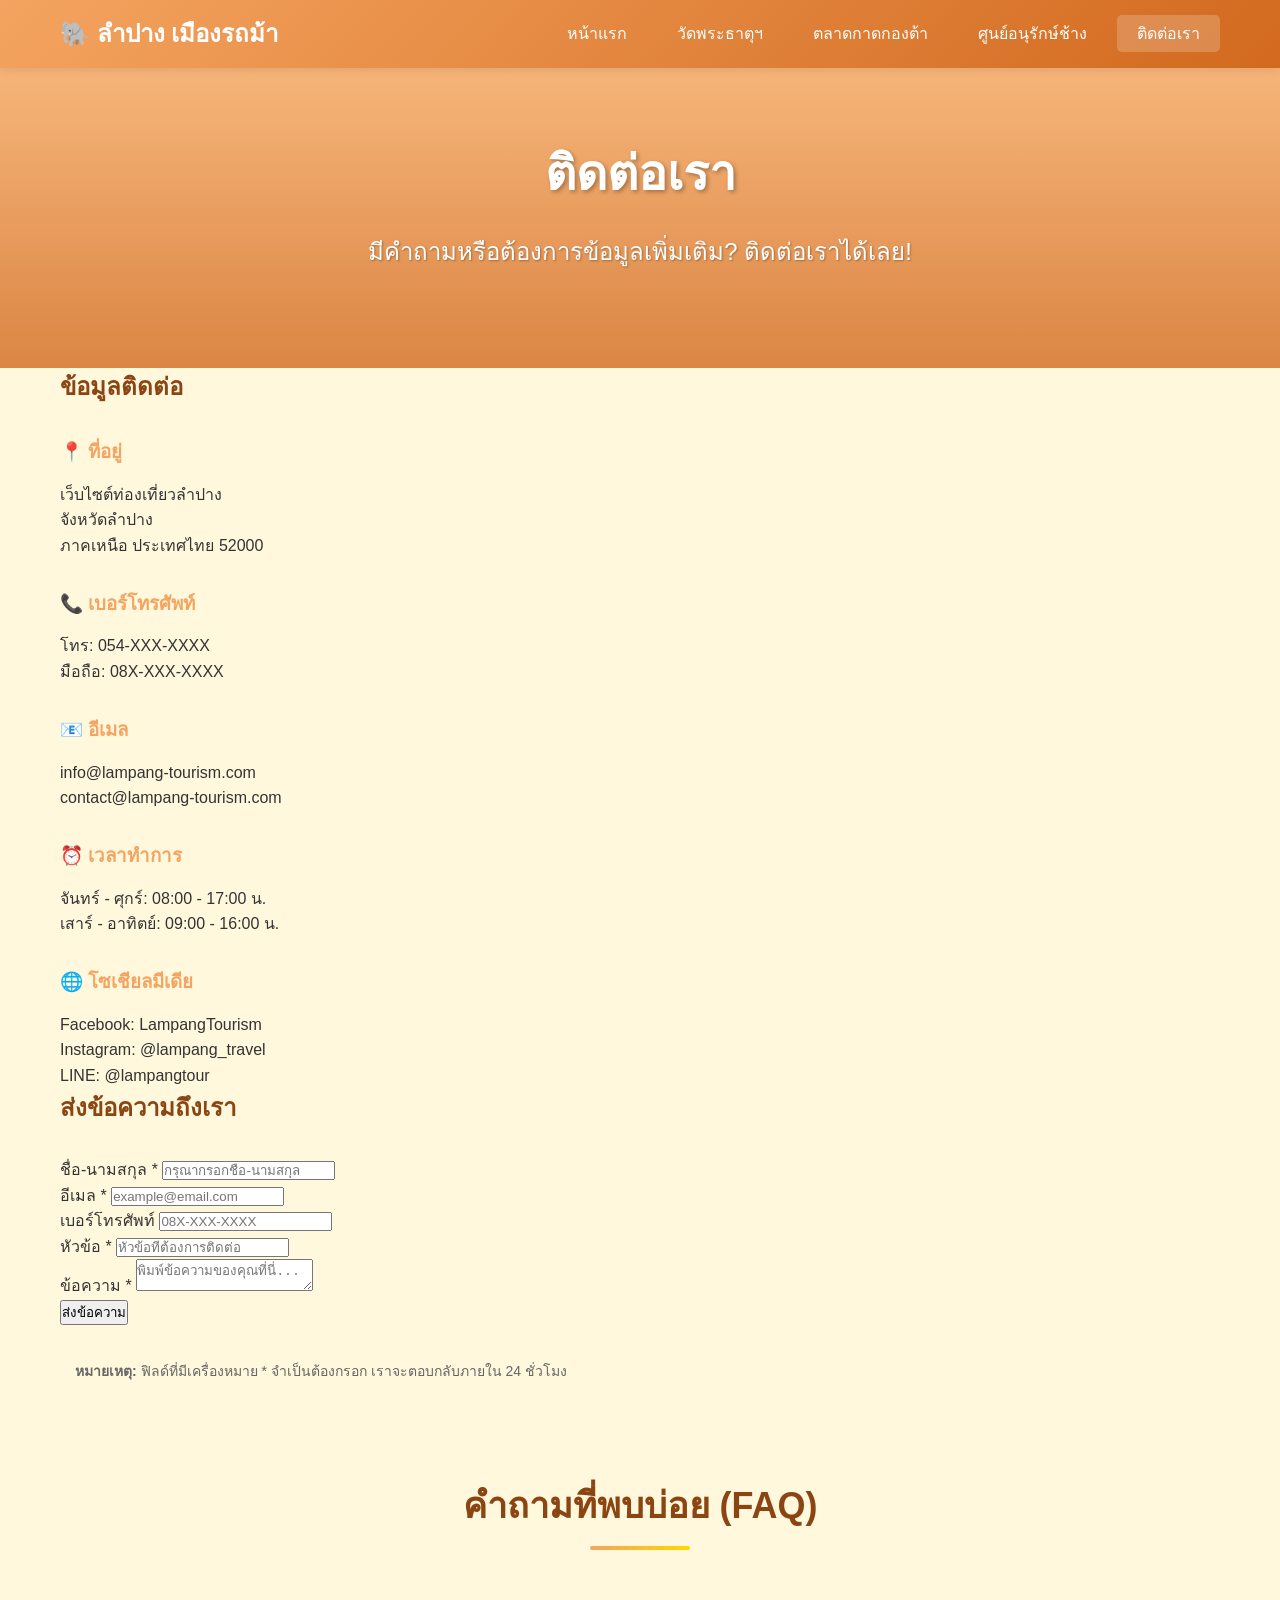
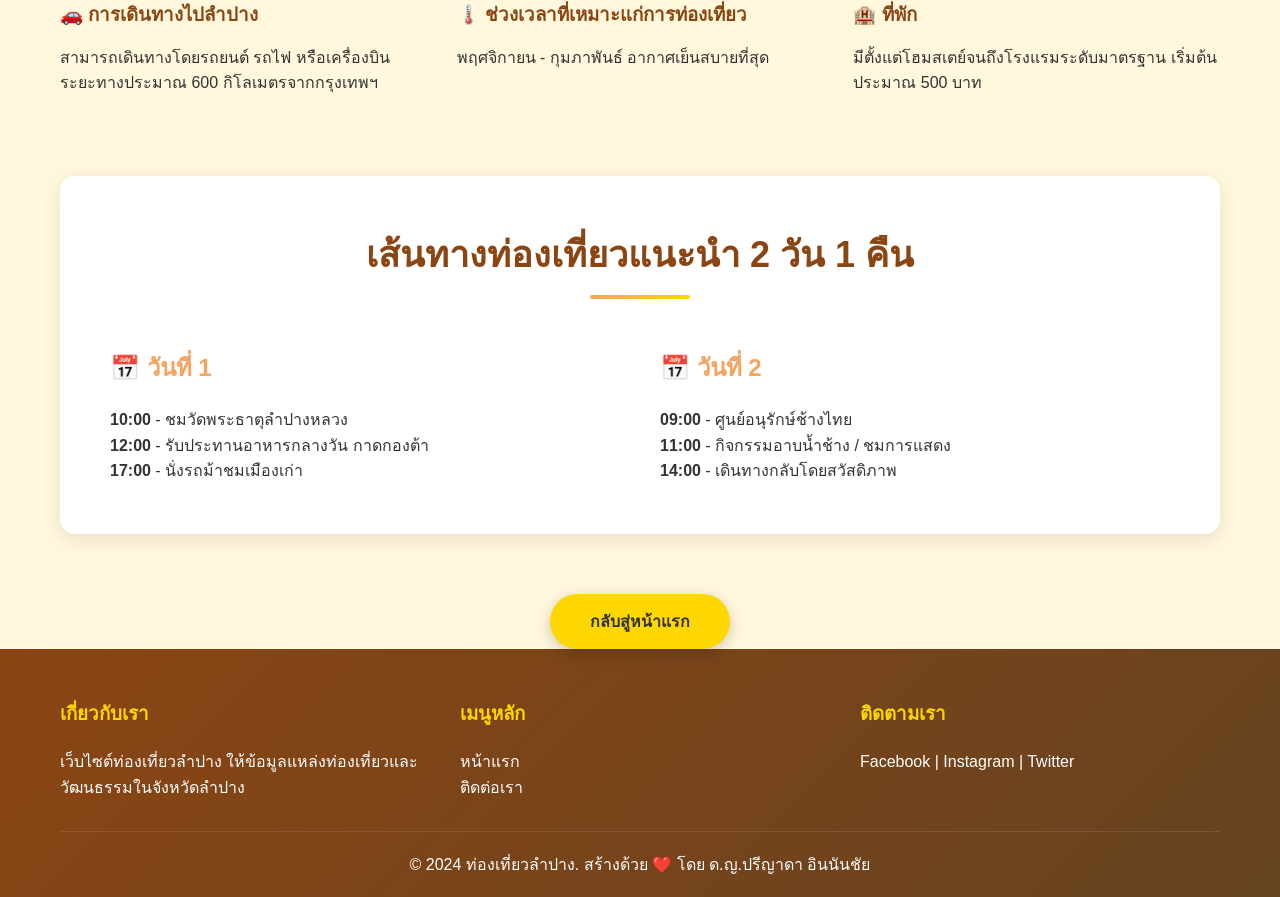
<file: contact.html>
<!DOCTYPE html>
<html lang="th">
<head>
    <meta charset="UTF-8">
    <meta name="viewport" content="width=device-width, initial-scale=1.0">
    <title>ติดต่อเรา - ท่องเที่ยวลำปาง</title>
    <link rel="stylesheet" href="style.css">
</head>
<body>
    <header>
        <div class="container">
            <div class="logo">
                <h1>🐘 ลำปาง เมืองรถม้า</h1>
            </div>
            <nav>
                <ul>
                    <li><a href="index.html">หน้าแรก</a></li>
                    <li><a href="wat-phra-that.html">วัดพระธาตุฯ</a></li>
                    <li><a href="kad-kong-ta.html">ตลาดกาดกองต้า</a></li>
                    <li><a href="elephant-center.html">ศูนย์อนุรักษ์ช้าง</a></li>
                    <li><a href="contact.html" class="active">ติดต่อเรา</a></li>
                </ul>
            </nav>
        </div>
    </header>

    <section class="hero" style="height: 300px; background-image: linear-gradient(rgba(244, 164, 96, 0.8), rgba(210, 105, 30, 0.8)), url('https://images.unsplash.com/photo-1423666639041-f56000c27a9a?w=1600&h=400&fit=crop');">
        <div class="hero-content">
            <h2>ติดต่อเรา</h2>
            <p>มีคำถามหรือต้องการข้อมูลเพิ่มเติม? ติดต่อเราได้เลย!</p>
        </div>
    </section>

    <section class="contact-section">
        <div class="container">
            <div class="contact-container">
                <div class="contact-info">
                    <h2 style="color: #8B4513; margin-bottom: 30px;">ข้อมูลติดต่อ</h2>
                    
                    <div style="margin-bottom: 30px;">
                        <h3 style="color: #F4A460; margin-bottom: 15px;">📍 ที่อยู่</h3>
                        <p>เว็บไซต์ท่องเที่ยวลำปาง<br>จังหวัดลำปาง<br>ภาคเหนือ ประเทศไทย 52000</p>
                    </div>

                    <div style="margin-bottom: 30px;">
                        <h3 style="color: #F4A460; margin-bottom: 15px;">📞 เบอร์โทรศัพท์</h3>
                        <p>โทร: 054-XXX-XXXX<br>มือถือ: 08X-XXX-XXXX</p>
                    </div>

                    <div style="margin-bottom: 30px;">
                        <h3 style="color: #F4A460; margin-bottom: 15px;">📧 อีเมล</h3>
                        <p>info@lampang-tourism.com<br>contact@lampang-tourism.com</p>
                    </div>

                    <div style="margin-bottom: 30px;">
                        <h3 style="color: #F4A460; margin-bottom: 15px;">⏰ เวลาทำการ</h3>
                        <p>จันทร์ - ศุกร์: 08:00 - 17:00 น.<br>เสาร์ - อาทิตย์: 09:00 - 16:00 น.</p>
                    </div>

                    <div>
                        <h3 style="color: #F4A460; margin-bottom: 15px;">🌐 โซเชียลมีเดีย</h3>
                        <p>Facebook: LampangTourism<br>Instagram: @lampang_travel<br>LINE: @lampangtour</p>
                    </div>
                </div>

                <div class="contact-form">
                    <h2 style="color: #8B4513; margin-bottom: 30px;">ส่งข้อความถึงเรา</h2>
                    <form>
                        <div class="form-group">
                            <label for="name">ชื่อ-นามสกุล *</label>
                            <input type="text" id="name" name="name" required placeholder="กรุณากรอกชื่อ-นามสกุล">
                        </div>

                        <div class="form-group">
                            <label for="email">อีเมล *</label>
                            <input type="email" id="email" name="email" required placeholder="example@email.com">
                        </div>

                        <div class="form-group">
                            <label for="phone">เบอร์โทรศัพท์</label>
                            <input type="tel" id="phone" name="phone" placeholder="08X-XXX-XXXX">
                        </div>

                        <div class="form-group">
                            <label for="subject">หัวข้อ *</label>
                            <input type="text" id="subject" name="subject" required placeholder="หัวข้อที่ต้องการติดต่อ">
                        </div>

                        <div class="form-group">
                            <label for="message">ข้อความ *</label>
                            <textarea id="message" name="message" required placeholder="พิมพ์ข้อความของคุณที่นี่..."></textarea>
                        </div>

                        <button type="submit" class="submit-btn">ส่งข้อความ</button>
                    </form>

                    <div style="margin-top: 20px; padding: 15px; background-color: #FFF8DC; border-radius: 5px;">
                        <p style="font-size: 14px; color: #666; margin: 0;">
                            <strong>หมายเหตุ:</strong> ฟิลด์ที่มีเครื่องหมาย * จำเป็นต้องกรอก เราจะตอบกลับภายใน 24 ชั่วโมง
                        </p>
                    </div>
                </div>
            </div>

            <div style="margin-top: 80px;">
                <h2 class="section-title">คำถามที่พบบ่อย (FAQ)</h2>
                <div style="display: grid; grid-template-columns: repeat(auto-fit, minmax(300px, 1fr)); gap: 30px;">
                    <div class="faq-card">
                        <h3 style="color: #8B4513; margin-bottom: 15px;">🚗 การเดินทางไปลำปาง</h3>
                        <p>สามารถเดินทางโดยรถยนต์ รถไฟ หรือเครื่องบิน ระยะทางประมาณ 600 กิโลเมตรจากกรุงเทพฯ</p>
                    </div>
                    <div class="faq-card">
                        <h3 style="color: #8B4513; margin-bottom: 15px;">🌡️ ช่วงเวลาที่เหมาะแก่การท่องเที่ยว</h3>
                        <p>พฤศจิกายน - กุมภาพันธ์ อากาศเย็นสบายที่สุด</p>
                    </div>
                    <div class="faq-card">
                        <h3 style="color: #8B4513; margin-bottom: 15px;">🏨 ที่พัก</h3>
                        <p>มีตั้งแต่โฮมสเตย์จนถึงโรงแรมระดับมาตรฐาน เริ่มต้นประมาณ 500 บาท</p>
                    </div>
                </div>
            </div>

            <div style="margin-top: 80px; background-color: white; padding: 50px; border-radius: 15px; box-shadow: 0 5px 20px rgba(0,0,0,0.1);">
                <h2 class="section-title">เส้นทางท่องเที่ยวแนะนำ 2 วัน 1 คืน</h2>
                
                <div style="display: flex; flex-wrap: wrap; gap: 40px;">
                    <div style="flex: 1; min-width: 300px;">
                        <h3 style="color: #F4A460; margin-bottom: 20px; font-size: 24px;">📅 วันที่ 1</h3>
                        <ul style="list-style: none; padding-left: 0;">
                            <li class="itinerary-item"><strong>10:00</strong> - ชมวัดพระธาตุลำปางหลวง</li>
                            <li class="itinerary-item"><strong>12:00</strong> - รับประทานอาหารกลางวัน กาดกองต้า</li>
                            <li class="itinerary-item"><strong>17:00</strong> - นั่งรถม้าชมเมืองเก่า</li>
                        </ul>
                    </div>

                    <div style="flex: 1; min-width: 300px;">
                        <h3 style="color: #F4A460; margin-bottom: 20px; font-size: 24px;">📅 วันที่ 2</h3>
                        <ul style="list-style: none; padding-left: 0;">
                            <li class="itinerary-item"><strong>09:00</strong> - ศูนย์อนุรักษ์ช้างไทย</li>
                            <li class="itinerary-item"><strong>11:00</strong> - กิจกรรมอาบน้ำช้าง / ชมการแสดง</li>
                            <li class="itinerary-item"><strong>14:00</strong> - เดินทางกลับโดยสวัสดิภาพ</li>
                        </ul>
                    </div>
                </div>
            </div>

            <div style="margin-top: 60px; text-align: center;">
                <a href="index.html" class="btn">กลับสู่หน้าแรก</a>
            </div>
        </div>
    </section>

    <footer>
        <div class="container">
            <div class="footer-content">
                <div class="footer-section">
                    <h3>เกี่ยวกับเรา</h3>
                    <p>เว็บไซต์ท่องเที่ยวลำปาง ให้ข้อมูลแหล่งท่องเที่ยวและวัฒนธรรมในจังหวัดลำปาง</p>
                </div>
                <div class="footer-section">
                    <h3>เมนูหลัก</h3>
                    <ul>
                        <li><a href="index.html">หน้าแรก</a></li>
                        <li><a href="contact.html">ติดต่อเรา</a></li>
                    </ul>
                </div>
                <div class="footer-section">
                    <h3>ติดตามเรา</h3>
                    <p>Facebook | Instagram | Twitter</p>
                </div>
            </div>
            <div class="footer-bottom">
                <p>&copy; 2024 ท่องเที่ยวลำปาง. สร้างด้วย ❤️ โดย ด.ญ.ปรีญาดา อินนันชัย </p>
            </div>
        </div>
    </footer>
</body>
</html>
</file>
<file: style.css>
/* ========== ตั้งค่าพื้นฐาน ========== */
* {
    margin: 0;
    padding: 0;
    box-sizing: border-box;
}

body {
    font-family: 'Segoe UI', Tahoma, Geneva, Verdana, sans-serif, 'Sarabun';
    line-height: 1.6;
    color: #333;
    background-color: #FFF8DC;
}

.container {
    max-width: 1200px;
    margin: 0 auto;
    padding: 0 20px;
}

/* ========== Header และ Navigation ========== */
header {
    background: linear-gradient(135deg, #F4A460 0%, #D2691E 100%);
    box-shadow: 0 2px 10px rgba(0,0,0,0.1);
    position: sticky;
    top: 0;
    z-index: 1000;
}

header .container {
    display: flex;
    justify-content: space-between;
    align-items: center;
    padding: 15px 20px;
}

.logo h1 {
    color: white; /* ใส่ ; เพิ่ม */
    font-size: 24px;
    font-weight: bold;
}

nav ul {
    display: flex;
    list-style: none;
    gap: 10px;
}

nav ul li a {
    color: white; /* ใส่ ; เพิ่ม */
    text-decoration: none;
    padding: 10px 20px;
    border-radius: 5px;
    transition: all 0.3s ease;
    font-weight: 500;
}

nav ul li a:hover,
nav ul li a.active {
    background-color: rgba(255, 255, 255, 0.2);
    transform: translateY(-2px);
}

/* ========== Hero Section ========== */
.hero {
    background: linear-gradient(rgba(244, 164, 96, 0.8), rgba(210, 105, 30, 0.8)),
    url('images/lampang2.jpg') center/cover;
    height: 500px;
    display: flex;
    align-items: center;
    justify-content: center;
    text-align: center;
    color: white; /* ใส่ ; เพิ่ม */
}

.hero-content h2 {
    font-size: 48px;
    margin-bottom: 20px;
    text-shadow: 2px 2px 4px rgba(0,0,0,0.3);
}

.hero-content p {
    font-size: 24px;
    margin-bottom: 30px;
    text-shadow: 1px 1px 2px rgba(0,0,0,0.3);
}

.btn {
    display: inline-block;
    padding: 15px 40px;
    background-color: #FFD700;
    color: #333;
    text-decoration: none;
    border-radius: 50px;
    font-weight: bold;
    transition: all 0.3s ease;
    box-shadow: 0 4px 15px rgba(0,0,0,0.2);
}

.btn:hover {
    background-color: #FFA500;
    transform: translateY(-3px);
    box-shadow: 0 6px 20px rgba(0,0,0,0.3);
}

/* ========== Section Title ========== */
.section-title {
    text-align: center;
    font-size: 36px;
    color: #8B4513;
    margin-bottom: 50px;
    position: relative;
    padding-bottom: 15px;
}

.section-title::after {
    content: '';
    position: absolute;
    bottom: 0;
    left: 50%;
    transform: translateX(-50%);
    width: 100px;
    height: 4px;
    background: linear-gradient(90deg, #F4A460, #FFD700);
    border-radius: 2px;
}

/* ========== About Section ========== */
.about {
    padding: 80px 0;
    background-color: white;
}

.content-wrapper {
    display: flex;
    align-items: center;
    gap: 50px;
}

.content-text {
    flex: 1;
}

.content-text p {
    font-size: 18px;
    margin-bottom: 20px;
    text-align: justify;
    line-height: 1.8;
}

.content-image {
    flex: 1;
}

.content-image img {
    width: 100%;
    border-radius: 15px;
    box-shadow: 0 10px 30px rgba(0,0,0,0.2);
    transition: transform 0.3s ease;
}

.content-image img:hover {
    transform: scale(1.05);
}

/* ========== Attractions Section ========== */
.attractions {
    padding: 80px 0;
}

.attraction-item {
    display: flex;
    align-items: center;
    gap: 50px;
    margin-bottom: 60px;
    background-color: white;
    padding: 40px;
    border-radius: 15px;
    box-shadow: 0 5px 20px rgba(0,0,0,0.1);
    transition: transform 0.3s ease;
}

.attraction-item:hover {
    transform: translateY(-5px);
    box-shadow: 0 10px 30px rgba(0,0,0,0.15);
}

.attraction-item.reverse {
    flex-direction: row-reverse;
}

.attraction-image {
    flex: 1;
}

.attraction-image img {
    width: 100%;
    border-radius: 10px;
    box-shadow: 0 5px 15px rgba(0,0,0,0.1);
}

.attraction-content {
    flex: 1;
}

.attraction-content h3 {
    font-size: 28px;
    color: #8B4513;
    margin-bottom: 20px;
}

.attraction-content p {
    font-size: 16px;
    line-height: 1.8;
    margin-bottom: 20px;
    text-align: justify;
}

.btn-link {
    display: inline-block;
    color: #F4A460;
    text-decoration: none;
    font-weight: bold;
    font-size: 18px;
    transition: all 0.3s ease;
}

.btn-link:hover {
    color: #D2691E;
    transform: translateX(5px);
}

/* ========== Footer ========== */
footer {
    background: linear-gradient(135deg, #8B4513 0%, #654321 100%);
    color: white;
    padding: 50px 0 20px;
}

.footer-content {
    display: grid;
    grid-template-columns: repeat(auto-fit, minmax(250px, 1fr));
    gap: 40px;
    margin-bottom: 30px;
}

.footer-section h3 {
    margin-bottom: 20px;
    color: #FFD700;
}

.footer-section ul {
    list-style: none;
}

.footer-section ul li a {
    color: white;
    text-decoration: none;
    transition: color 0.3s ease;
}

.footer-section ul li a:hover {
    color: #FFD700;
}

.footer-bottom {
    text-align: center;
    padding-top: 20px;
    border-top: 1px solid rgba(255, 255, 255, 0.1);
}

/* ========== Responsive Design ========== */
@media (max-width: 768px) {
    header .container {
        flex-direction: column;
        gap: 15px;
    }
    .content-wrapper, .attraction-item, .attraction-item.reverse {
        flex-direction: column;
    }
    .hero-content h2 {
        font-size: 32px;
    }
}
</file>
